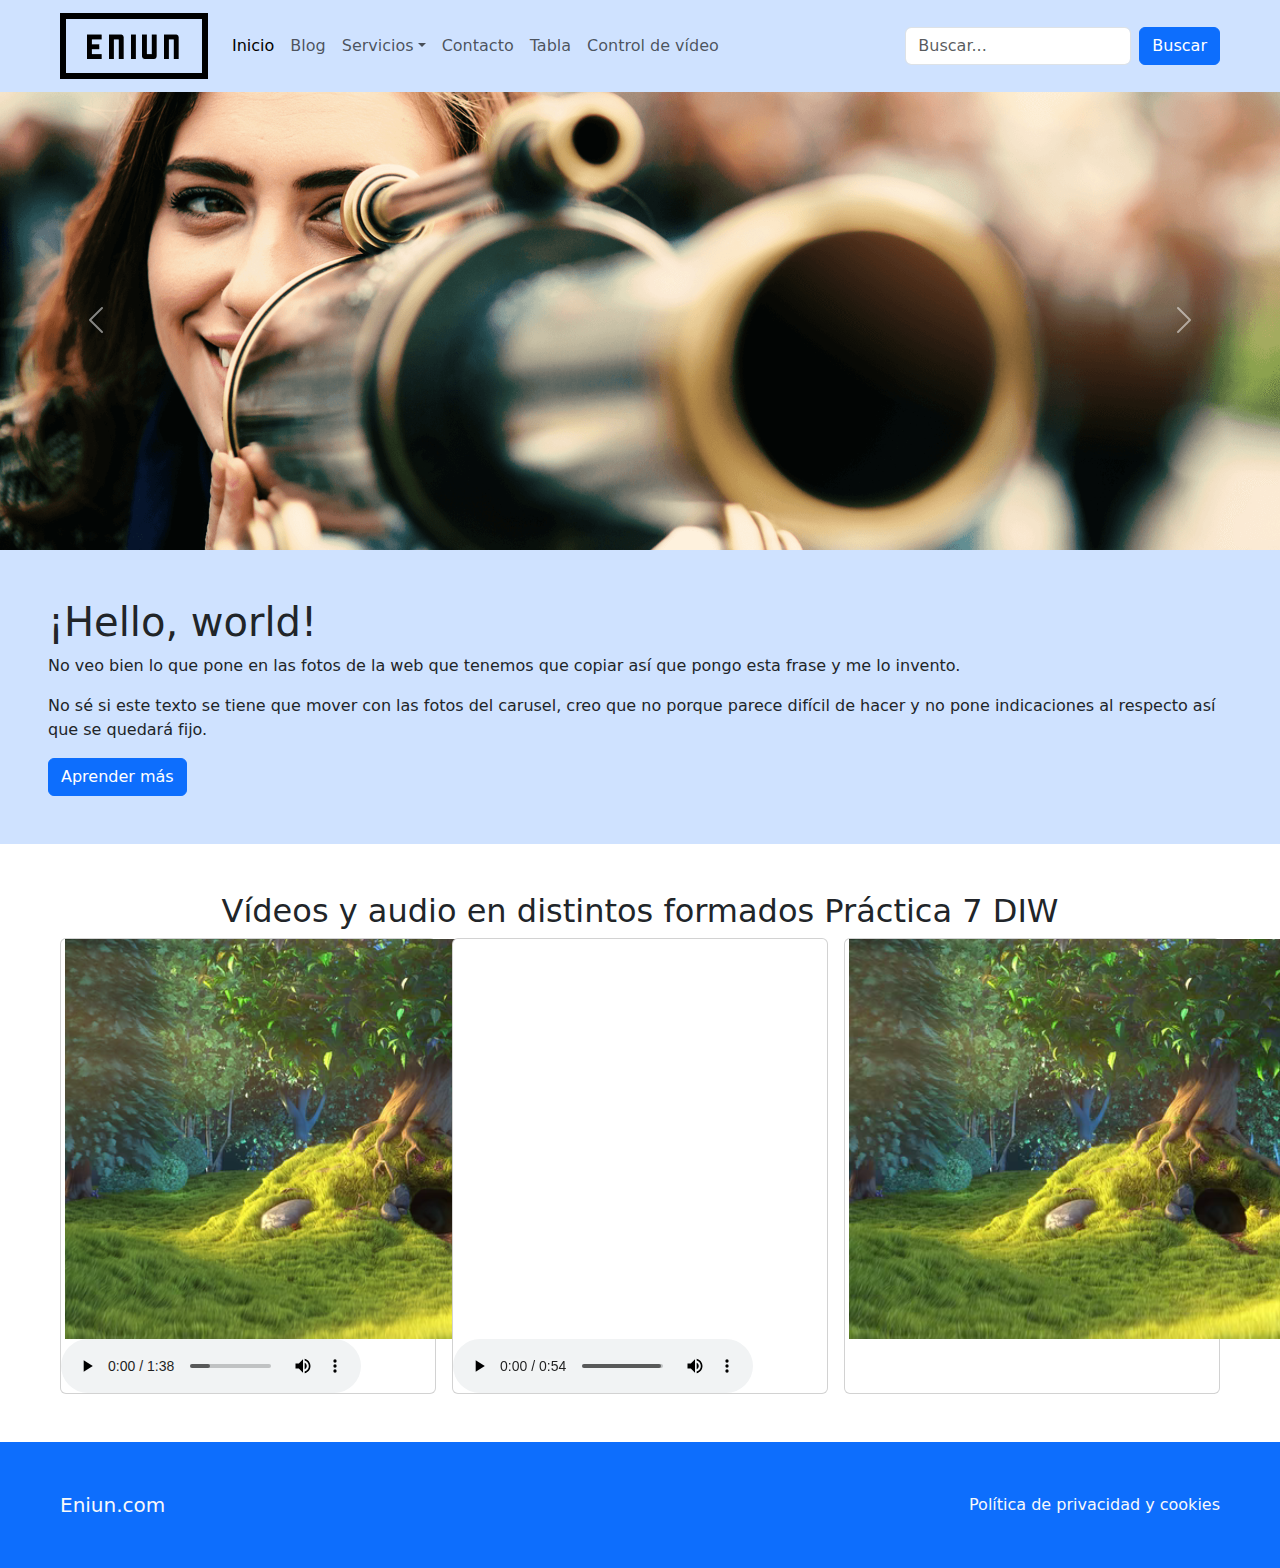
<file: index.html>
<!DOCTYPE html>
<html lang="es">
<head>
    <meta charset="UTF-8">
    <meta name="viewport" content="width=device-width, initial-scale=1.0">
    <title>Maqueta práctica 7</title>
    <link href="css/bootstrap.min.css" rel="stylesheet">
    <link href="estilos.css" rel="stylesheet">
</head>
<body>
    
    <!-- MENÚ -->
    <nav class="navbar fixed-top navbar-expand-lg bg-primary-subtle px-5">
        <div class="container-fluid">
            <a class="navbar-brand" href="#"> <img src="images/logotipo.png" alt="Logotipo ENIUN"></a>
            
            <button class="navbar-toggler" type="button" data-bs-toggle="collapse" data-bs-target="#navbarNavDropdown" aria-controls="navbarNavDropdown" aria-expanded="false" aria-label="Toggle navigation">
                <span class="navbar-toggler-icon"></span>
            </button>

            <div class="collapse navbar-collapse" id="navbarNavDropdown">
                <ul class="navbar-nav">
                    <li class="nav-item">
                        <a class="nav-link active" aria-current="page" href="index.html">Inicio</a>
                    </li>

                    <li class="nav-item">
                        <a class="nav-link" href="#">Blog</a>
                    </li>

                    <li class="nav-item dropdown">
                        <a class="nav-link dropdown-toggle" href="#" role="button" data-bs-toggle="dropdown" aria-expanded="false">Servicios</a>

                        <ul class="dropdown-menu">
                            <li><a class="dropdown-item" href="#">SEO</a></li>
                            <li><a class="dropdown-item" href="#">Desarrollo web</a></li>
                            <li><a class="dropdown-item" href="#">Marketing online</a></li>
                        </ul>
                    </li>

                    <li class="nav-item">
                        <a class="nav-link" href="contacto.html">Contacto</a>
                    </li>

                    <li class="nav-item">
                        <a class="nav-link" href="tabla.html">Tabla</a>
                    </li>

                    <li class="nav-item">
                        <a class="nav-link" href="control_video.html">Control de vídeo</a>
                    </li>
                </ul>

                <form class="d-flex ms-auto" role="search">
                    <input class="form-control me-2" type="search" placeholder="Buscar..." aria-label="Search"/>
                    <button class="btn btn-primary" type="submit">Buscar</button>
                </form>
            </div>
        </div>
    </nav>

    <!-- CABECERA -->
    <header class="container-fluid bg-primary-subtle px-0">
        <div id="carouselExample" class="carousel slide ">
            <div class="carousel-inner">
                <div class="carousel-item active">
                    <img src="images/ENIUNCreatividadSeo.png" class="d-block w-100" alt="...">
                </div>

                <div class="carousel-item">
                    <img src="images/ENIUNCreatividadDiseno.png" class="d-block w-100" alt="...">
                </div>

                <div class="carousel-item">
                    <img src="images/ENIUNCreatividadSocialNetwork.png" class="d-block w-100" alt="...">
                </div>
            </div>
            <button class="carousel-control-prev" type="button" data-bs-target="#carouselExample" data-bs-slide="prev">
                <span class="carousel-control-prev-icon" aria-hidden="true"></span>
                <span class="visually-hidden">Previous</span>
            </button>
            <button class="carousel-control-next" type="button" data-bs-target="#carouselExample" data-bs-slide="next">
                <span class="carousel-control-next-icon" aria-hidden="true"></span>
                <span class="visually-hidden">Next</span>
            </button>
        </div>
        <div class="p-5">
            <h1>¡Hello, world!</h1>
            <p>No veo bien lo que pone en las fotos de la web que tenemos que copiar así que pongo esta frase y me lo invento.</p>
            <p>No sé si este texto se tiene que mover con las fotos del carusel, creo que no porque parece difícil de hacer y no pone indicaciones al respecto así que se quedará fijo.</p>
            <button class="btn btn-primary" type="submit">Aprender más</button>
        </div>
    </header>

    <!-- CUERPO PRINCIPAL -->
    <main class="container-fluid">

        <!-- CONTENIDO -->
        <section class="px-5 py-5">
            <h2 class="text-center pb-0">Vídeos y audio en distintos formados Práctica 7 DIW</h2>
                <div class="row g-3">

                    <!--VIDEO MP4 + AUDIO MP3-->
                    <div class="col-12 col-md-6 col-lg-4">
                        <div class="card h-100">
                            
                            <video id="vid_mp3" width="720" height="400">
                                <source src="videos/Big_Buck_Bunny_360_10s_1MB.mp4" type="video/mp4">
                                Tu navegador no soporta vídeo
                            </video>                       

                            <audio id="au_mp3" controls>
                                <source src="audio/audioknap-music-free-458044.mp3" type='audio/mp3'>
                            </audio>

                        </div>
                    </div>

                    <!--VIDEO OGV + AUDIO OGG-->
                    <div class="col-12 col-md-6 col-lg-4">
                        <div class="card h-100">
                            
                            <video id="vid_ogv" width="720" height="400">
                                <source src="videos/Big_Buck_Bunny_360_10s_1MB.ogv" type="video/ogv">
                                Tu navegador no soporta vídeo
                            </video>                            

                            <audio id="au_ogg" controls>
                                <source src="audio/audioknap-music-free-458044.ogg" type='audio/ogg' >
                            </audio>

                        </div>
                    </div>

                    <!--VIDEO WEBM-->
                    <div class="col-12 col-md-6 col-lg-4">
                        <div class="card h-100">

                            <video id="vid_webm" width="720" height="400">
                                <source src="videos/Big_Buck_Bunny_360_10s_1MB.webm" type="video/webm">
                                Tu navegador no soporta vídeo
                            </video>                                                  

                        </div>
                    </div>
                </div>
        </section>
    </main>
            
    <!-- FOOTER -->
    <footer class="container-fluid bg-primary">
        <div class="d-flex justify-content-between align-items-center">
            <p class="fs-5 mb-0 p-5 text-light">Eniun.com</p>
            <p class="fs-6 mb-0 p-5 text-light">Política de privacidad y cookies</p>
        </div>
    </footer>

    <script src="js/bootstrap.bundle.min.js"></script>
</body>
</html>
</file>
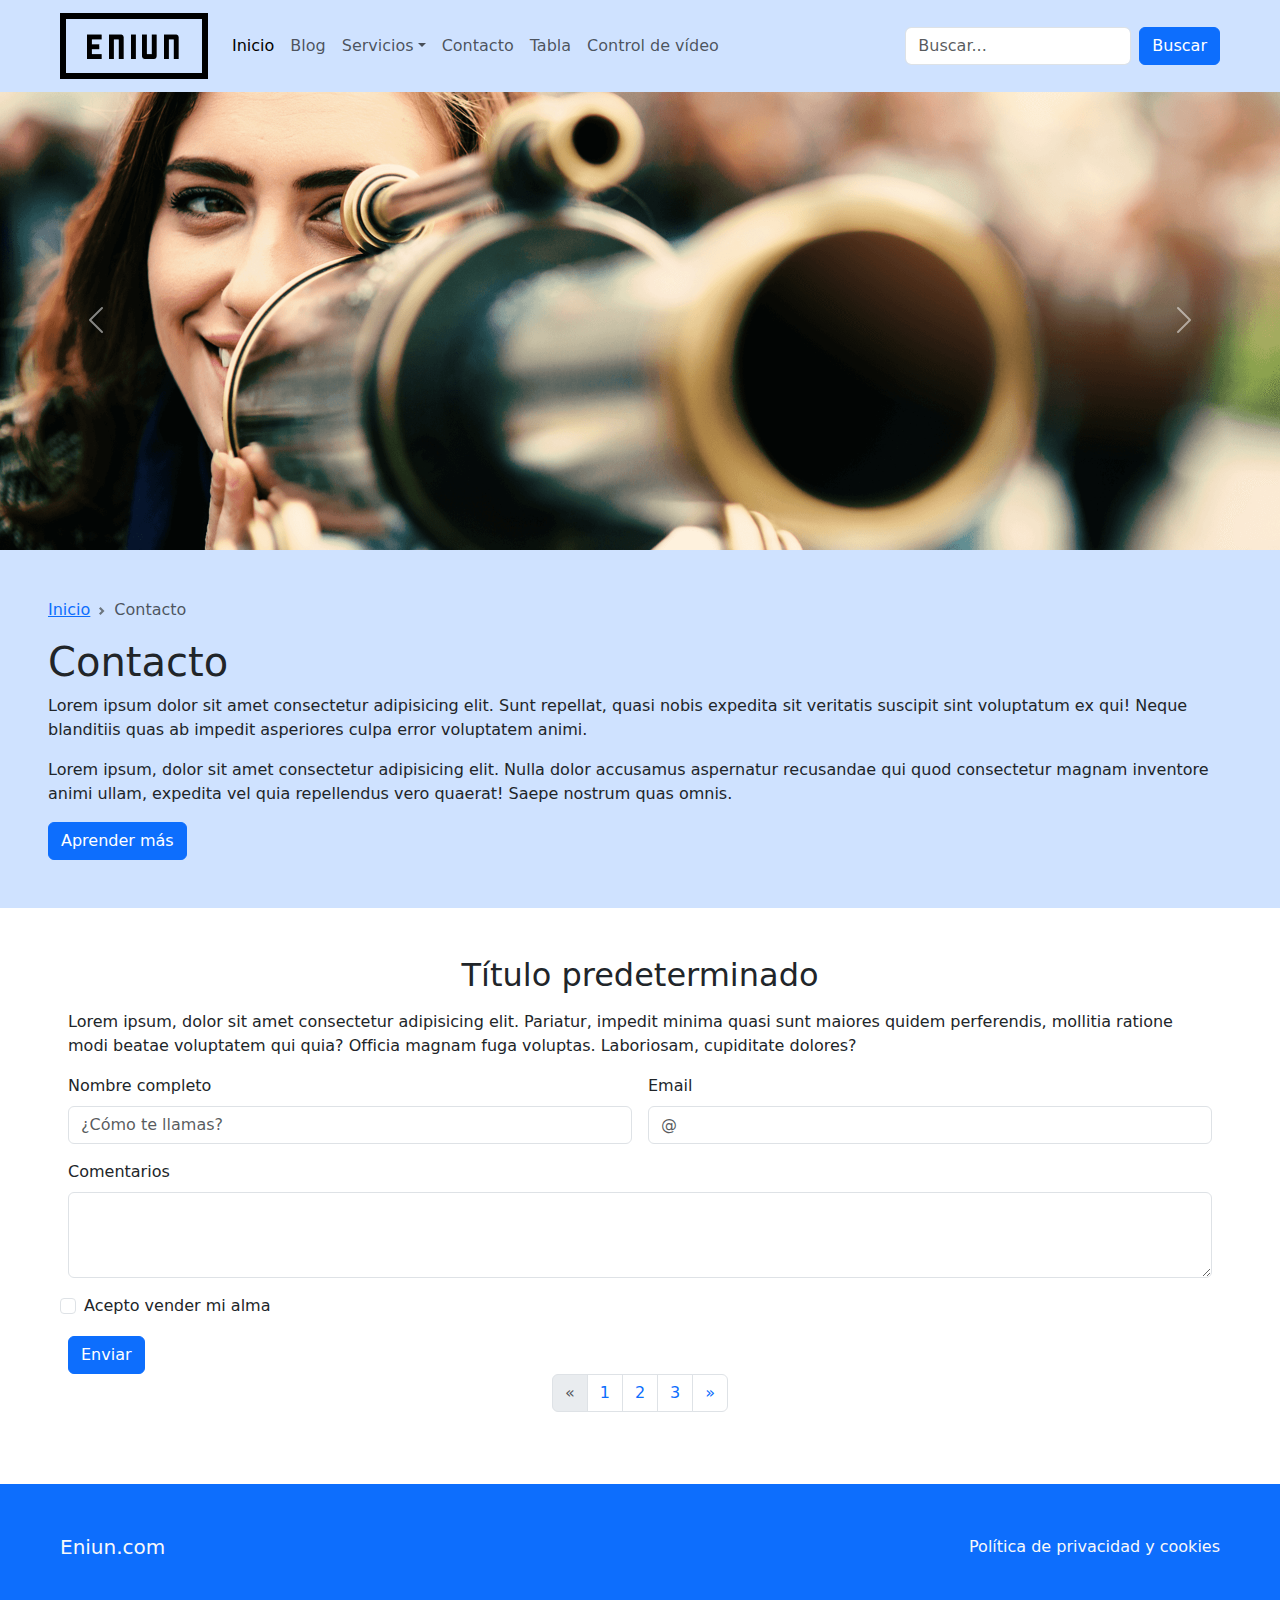
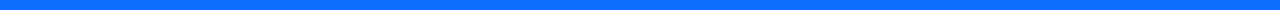
<file: contacto.html>
<!DOCTYPE html>
<html lang="es">
<head>
    <meta charset="UTF-8">
    <meta name="viewport" content="width=device-width, initial-scale=1.0">
    <title>Maqueta práctica 7</title>
    <link href="css/bootstrap.min.css" rel="stylesheet">
    <link href="estilos.css" rel="stylesheet">
</head>
<body>
    
    <!-- MENÚ -->
    <nav class="navbar fixed-top navbar-expand-lg bg-primary-subtle px-5">
        <div class="container-fluid">
            <a class="navbar-brand" href="#"> <img src="images/logotipo.png" alt="Logotipo ENIUN"></a>
            
            <button class="navbar-toggler" type="button" data-bs-toggle="collapse" data-bs-target="#navbarNavDropdown" aria-controls="navbarNavDropdown" aria-expanded="false" aria-label="Toggle navigation">
                <span class="navbar-toggler-icon"></span>
            </button>

            <div class="collapse navbar-collapse" id="navbarNavDropdown">
                <ul class="navbar-nav">
                    <li class="nav-item">
                        <a class="nav-link active" aria-current="page" href="index.html">Inicio</a>
                    </li>

                    <li class="nav-item">
                        <a class="nav-link" href="#">Blog</a>
                    </li>

                    <li class="nav-item dropdown">
                        <a class="nav-link dropdown-toggle" href="#" role="button" data-bs-toggle="dropdown" aria-expanded="false">Servicios</a>

                        <ul class="dropdown-menu">
                            <li><a class="dropdown-item" href="#">SEO</a></li>
                            <li><a class="dropdown-item" href="#">Desarrollo web</a></li>
                            <li><a class="dropdown-item" href="#">Marketing online</a></li>
                        </ul>
                    </li>

                    <li class="nav-item">
                        <a class="nav-link" href="contacto.html">Contacto</a>
                    </li>

                    <li class="nav-item">
                        <a class="nav-link" href="tabla.html">Tabla</a>
                    </li>

                    <li class="nav-item">
                        <a class="nav-link" href="control_video.html">Control de vídeo</a>
                    </li>
                </ul>

                <form class="d-flex ms-auto" role="search">
                    <input class="form-control me-2" type="search" placeholder="Buscar..." aria-label="Search"/>
                    <button class="btn btn-primary" type="submit">Buscar</button>
                </form>
            </div>
        </div>
    </nav>

    <!-- CABECERA -->
    <header class="container-fluid bg-primary-subtle px-0">
        <div id="carouselExample" class="carousel slide ">
            <div class="carousel-inner">
                <div class="carousel-item active">
                    <img src="images/ENIUNCreatividadSeo.png" class="d-block w-100" alt="...">
                </div>

                <div class="carousel-item">
                    <img src="images/ENIUNCreatividadDiseno.png" class="d-block w-100" alt="...">
                </div>

                <div class="carousel-item">
                    <img src="images/ENIUNCreatividadSocialNetwork.png" class="d-block w-100" alt="...">
                </div>
            </div>
            <button class="carousel-control-prev" type="button" data-bs-target="#carouselExample" data-bs-slide="prev">
                <span class="carousel-control-prev-icon" aria-hidden="true"></span>
                <span class="visually-hidden">Previous</span>
            </button>
            <button class="carousel-control-next" type="button" data-bs-target="#carouselExample" data-bs-slide="next">
                <span class="carousel-control-next-icon" aria-hidden="true"></span>
                <span class="visually-hidden">Next</span>
            </button>
        </div>
        
        <div class="p-5">

            <nav style="--bs-breadcrumb-divider: url(&#34;data:image/svg+xml,%3Csvg xmlns='http://www.w3.org/2000/svg' width='8' height='8'%3E%3Cpath d='M2.5 0L1 1.5 3.5 4 1 6.5 2.5 8l4-4-4-4z' fill='%236c757d'/%3E%3C/svg%3E&#34;);" aria-label="breadcrumb">
                <ol class="breadcrumb">
                    <li class="breadcrumb-item"><a href="index.html">Inicio</a></li>
                    <li class="breadcrumb-item active" aria-current="page">Contacto</li>
                </ol>
            </nav>

            <h1>Contacto</h1>
            <p>Lorem ipsum dolor sit amet consectetur adipisicing elit. Sunt repellat, quasi nobis expedita sit veritatis suscipit sint voluptatum ex qui! Neque blanditiis quas ab impedit asperiores culpa error voluptatem animi.</p>
            <p>Lorem ipsum, dolor sit amet consectetur adipisicing elit. Nulla dolor accusamus aspernatur recusandae qui quod consectetur magnam inventore animi ullam, expedita vel quia repellendus vero quaerat! Saepe nostrum quas omnis.</p>
            <button class="btn btn-primary" type="submit">Aprender más</button>
        </div>
    </header>

    <!-- CUERPO PRINCIPAL -->
    <main class="container-fluid">

        <!-- CONTENIDO -->
        <section class="px-5 py-5">
            <h2 class="text-center pb-0">Título predeterminado</h2>
                <div class="p-2">
                    <div>
                        <p>Lorem ipsum, dolor sit amet consectetur adipisicing elit. Pariatur, impedit minima quasi sunt maiores quidem perferendis, mollitia ratione modi beatae voluptatem qui quia? Officia magnam fuga voluptas. Laboriosam, cupiditate dolores?</p>
                    </div>

                    <form class="row g-3">
                        <div class="col-12 col-md-6">
                            <label for="name" class="form-label">Nombre completo</label>
                            <input type="text" class="form-control" id="name" placeholder="¿Cómo te llamas?">
                        </div>
                        
                        <div class="col-12 col-md-6">
                            <label for="email" class="form-label">Email</label>
                            <input type="email" class="form-control" id="email" placeholder="@">
                        </div>

                        <div class="col-12">
                            <label for="textarea" class="form-label">Comentarios</label>
                            <textarea class="form-control" id="textarea" rows="3"></textarea>
                        </div>

                        <div class="form-check col-12">
                            <input class="form-check-input" type="checkbox" value="" id="check">
                            <label class="form-check-label" for="check">
                                Acepto vender mi alma
                            </label>
                        </div>

                        <div class="col-12">
                            <button class="btn btn-primary" type="submit">Enviar</button>
                        </div>
                    </form>

                    <nav aria-label="Page navigation example">
                        <ul class="pagination justify-content-center">
                            <li class="page-item disabled">
                                <a class="page-link" href="#" aria-label="Previous">
                                    <span aria-hidden="true">&laquo;</span>
                                </a>
                            </li>
                            <li class="page-item"><a class="page-link" href="#">1</a></li>
                            <li class="page-item"><a class="page-link" href="#">2</a></li>
                            <li class="page-item"><a class="page-link" href="#">3</a></li>
                            <li class="page-item">
                                <a class="page-link" href="#" aria-label="Next">
                                    <span aria-hidden="true">&raquo;</span>
                                </a>
                            </li>
                        </ul>
                    </nav>


                </div>
        </section>
    </main>
            
    <!-- FOOTER -->
    <footer class="container-fluid bg-primary">
        <div class="d-flex justify-content-between align-items-center">
            <p class="fs-5 mb-0 p-5 text-light">Eniun.com</p>
            <p class="fs-6 mb-0 p-5 text-light">Política de privacidad y cookies</p>
        </div>
    </footer>

    <script src="js/bootstrap.bundle.min.js"></script>
</body>
</html>
</file>
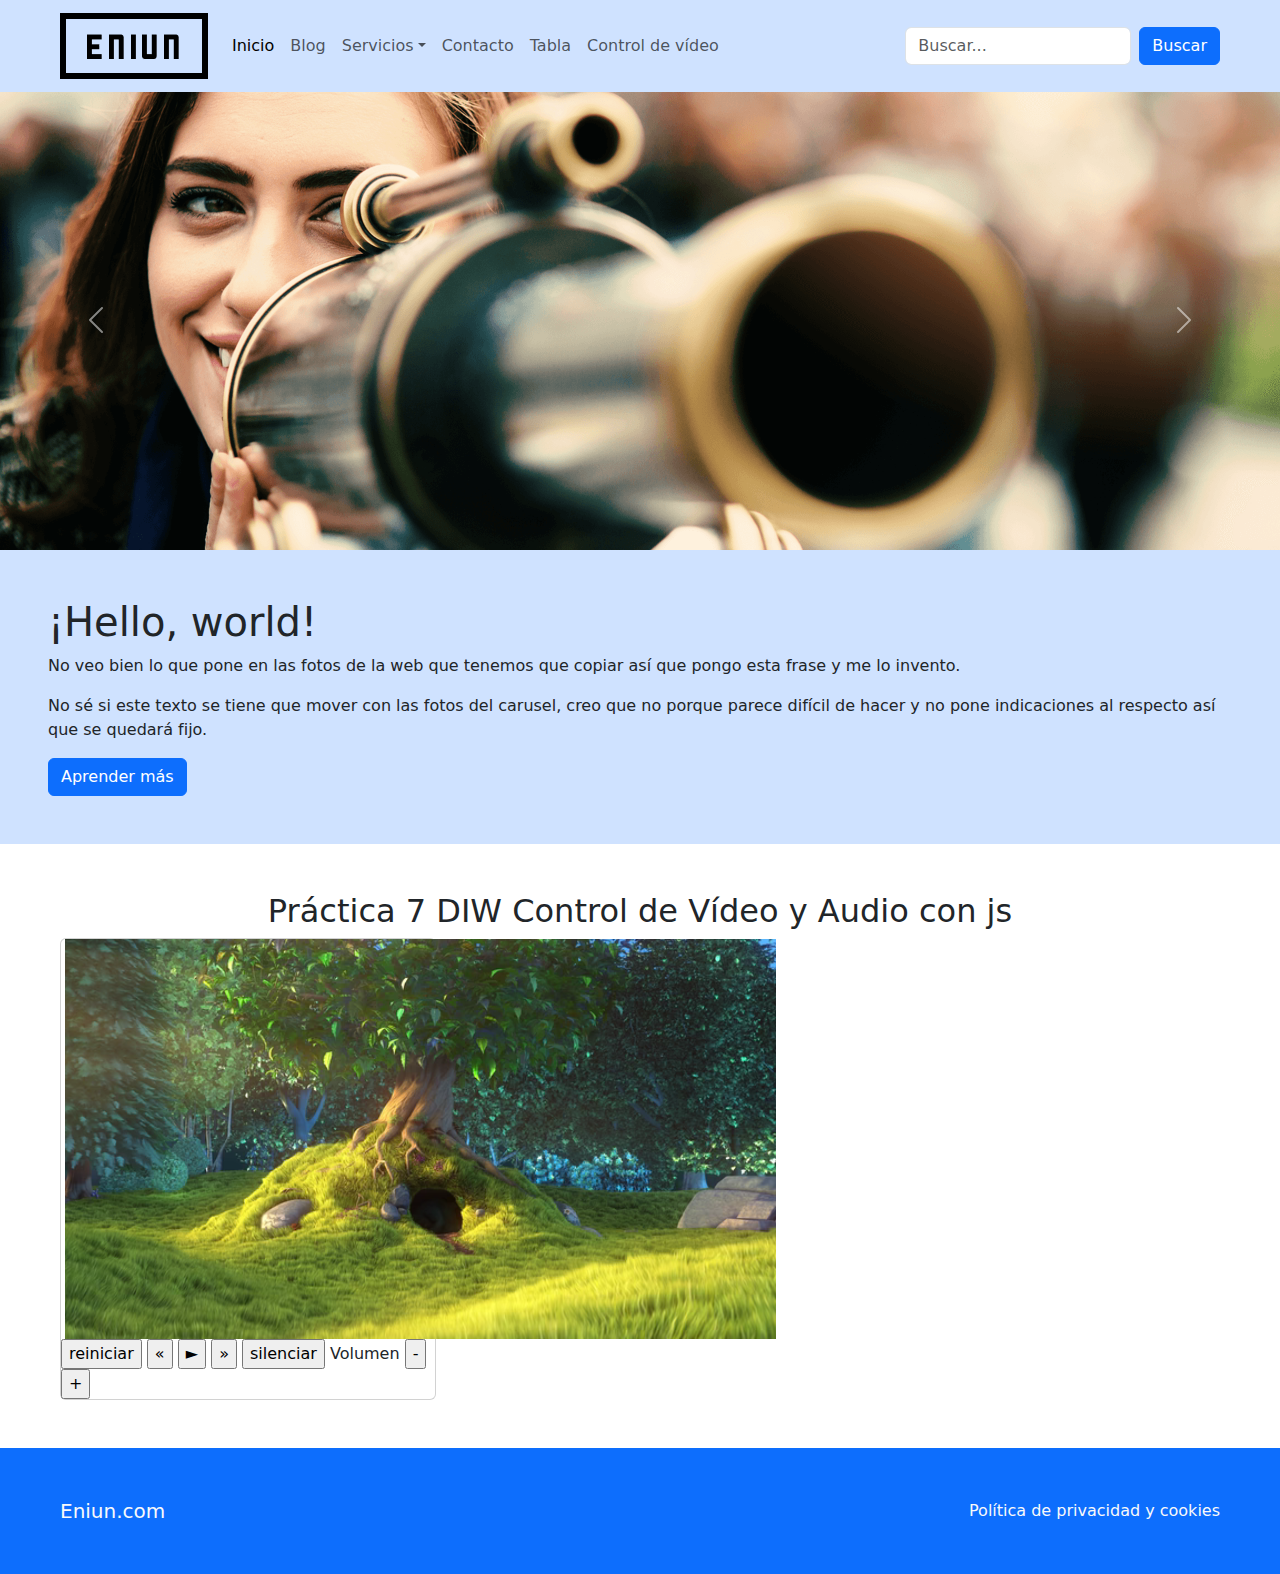
<file: control_video.html>
<!DOCTYPE html>
<html lang="es">
<head>
    <meta charset="UTF-8">
    <meta name="viewport" content="width=device-width, initial-scale=1.0">
    <title>Maqueta práctica 7</title>
    <link href="css/bootstrap.min.css" rel="stylesheet">
    <link href="estilos.css" rel="stylesheet">
</head>
<body>
    
    <!-- MENÚ -->
    <nav class="navbar fixed-top navbar-expand-lg bg-primary-subtle px-5">
        <div class="container-fluid">
            <a class="navbar-brand" href="#"> <img src="images/logotipo.png" alt="Logotipo ENIUN"></a>
            
            <button class="navbar-toggler" type="button" data-bs-toggle="collapse" data-bs-target="#navbarNavDropdown" aria-controls="navbarNavDropdown" aria-expanded="false" aria-label="Toggle navigation">
                <span class="navbar-toggler-icon"></span>
            </button>

            <div class="collapse navbar-collapse" id="navbarNavDropdown">
                <ul class="navbar-nav">
                    <li class="nav-item">
                        <a class="nav-link active" aria-current="page" href="index.html">Inicio</a>
                    </li>

                    <li class="nav-item">
                        <a class="nav-link" href="#">Blog</a>
                    </li>

                    <li class="nav-item dropdown">
                        <a class="nav-link dropdown-toggle" href="#" role="button" data-bs-toggle="dropdown" aria-expanded="false">Servicios</a>

                        <ul class="dropdown-menu">
                            <li><a class="dropdown-item" href="#">SEO</a></li>
                            <li><a class="dropdown-item" href="#">Desarrollo web</a></li>
                            <li><a class="dropdown-item" href="#">Marketing online</a></li>
                        </ul>
                    </li>

                    <li class="nav-item">
                        <a class="nav-link" href="contacto.html">Contacto</a>
                    </li>

                    <li class="nav-item">
                        <a class="nav-link" href="tabla.html">Tabla</a>
                    </li>

                    <li class="nav-item">
                        <a class="nav-link" href="control_video.html">Control de vídeo</a>
                    </li>
                </ul>

                <form class="d-flex ms-auto" role="search">
                    <input class="form-control me-2" type="search" placeholder="Buscar..." aria-label="Search"/>
                    <button class="btn btn-primary" type="submit">Buscar</button>
                </form>
            </div>
        </div>
    </nav>

    <!-- CABECERA -->
    <header class="container-fluid bg-primary-subtle px-0">
        <div id="carouselExample" class="carousel slide ">
            <div class="carousel-inner">
                <div class="carousel-item active">
                    <img src="images/ENIUNCreatividadSeo.png" class="d-block w-100" alt="...">
                </div>

                <div class="carousel-item">
                    <img src="images/ENIUNCreatividadDiseno.png" class="d-block w-100" alt="...">
                </div>

                <div class="carousel-item">
                    <img src="images/ENIUNCreatividadSocialNetwork.png" class="d-block w-100" alt="...">
                </div>
            </div>
            <button class="carousel-control-prev" type="button" data-bs-target="#carouselExample" data-bs-slide="prev">
                <span class="carousel-control-prev-icon" aria-hidden="true"></span>
                <span class="visually-hidden">Previous</span>
            </button>
            <button class="carousel-control-next" type="button" data-bs-target="#carouselExample" data-bs-slide="next">
                <span class="carousel-control-next-icon" aria-hidden="true"></span>
                <span class="visually-hidden">Next</span>
            </button>
        </div>
        <div class="p-5">
            <h1>¡Hello, world!</h1>
            <p>No veo bien lo que pone en las fotos de la web que tenemos que copiar así que pongo esta frase y me lo invento.</p>
            <p>No sé si este texto se tiene que mover con las fotos del carusel, creo que no porque parece difícil de hacer y no pone indicaciones al respecto así que se quedará fijo.</p>
            <button class="btn btn-primary" type="submit">Aprender más</button>
        </div>
    </header>

    <!-- CUERPO PRINCIPAL -->
    <main class="container-fluid">

        <!-- CONTENIDO -->
        <section class="px-5 py-5">
            <h2 class="text-center pb-0">Práctica 7 DIW Control de Vídeo y Audio con js</h2>
                <div class="row g-3">

                    <!--CONTROL AUDIO Y VIDEO CON JS-->
                    <div class="col-12 col-md-6 col-lg-4">
                        <div class="card h-100">
                            
                            <video id="medio" width="720" height="400">
                                <source src="videos/Big_Buck_Bunny_360_10s_1MB.mp4">
                            </video>
                            <audio id="au_mp3">
                                <source src="audio/audioknap-music-free-458044.mp3" type='audio/mp3'>
                            </audio>

                            <nav>
                                <input type="button" id="reiniciar" value="reiniciar">
                                <input type="button" id="retrasar" value="&laquo;">
                                <input type="button" id="play" value="&#9658;">
                                <input type="button" id="adelantar" value="&raquo;">
                                <input type="button" id="silenciar" value="silenciar">
                                <label>Volumen</label>
                                <input type="button" id="menosVolumen" value="-">
                                <input type="button" id="masVolumen" value="+">
                            </nav>                            

                        </div>
                    </div>

                </div>
        </section>
    </main>
            
    <!-- FOOTER -->
    <footer class="container-fluid bg-primary">
        <div class="d-flex justify-content-between align-items-center">
            <p class="fs-5 mb-0 p-5 text-light">Eniun.com</p>
            <p class="fs-6 mb-0 p-5 text-light">Política de privacidad y cookies</p>
        </div>
    </footer>

    <script src="js/bootstrap.bundle.min.js"></script>
    <script src="js/botones.js"></script>
</body>
</html>
</file>
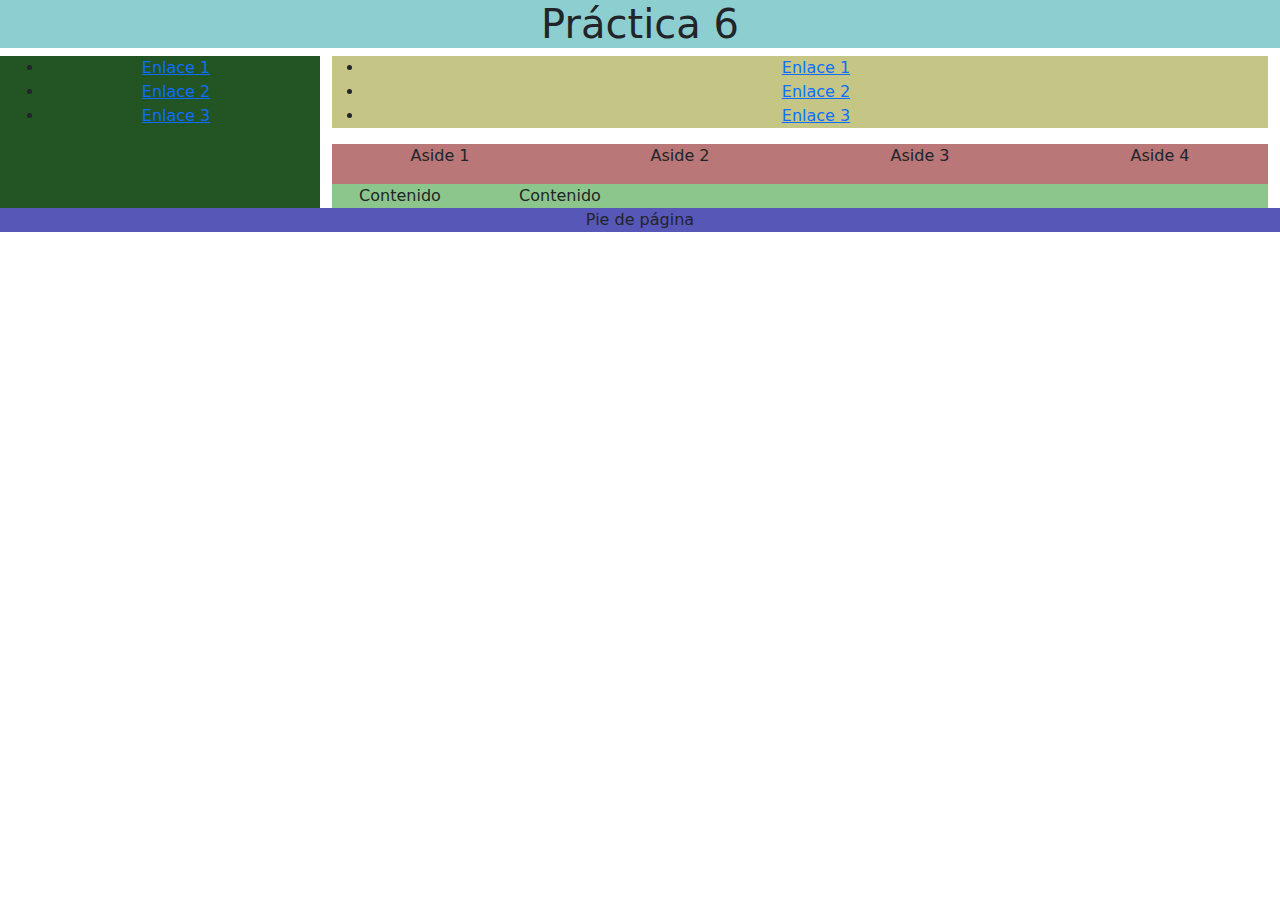
<file: maqueta.html>
<!DOCTYPE html>
<html lang="es">
<head>
    <meta charset="UTF-8">
    <meta name="viewport" content="width=device-width, initial-scale=1.0">
    <title>Maqueta práctica 7</title>
    <link href="css/bootstrap.min.css" rel="stylesheet">
    <link href="maqueta.css" rel="stylesheet">
</head>
<body>
    <header class="container-fluid" id="azul">
        <h1 class="text-center">Práctica 6</h1>
    </header>

    <main class="container-fluid">
        <div class="row">
            <nav class="col-md-3 d-none d-md-block text-center" id="verde_intenso">  
                <ul>
                    <li><a href="#">Enlace 1</a></li>
                    <li><a href="#">Enlace 2</a></li>
                    <li><a href="#">Enlace 3</a></li>
                </ul>
            </nav>

            <div class="col-12 col-md-9 text-center">
                <nav id="amarillo">
                    <ul>
                        <li><a href="#">Enlace 1</a></li>
                        <li><a href="#">Enlace 2</a></li>
                        <li><a href="#">Enlace 3</a></li>
                    </ul>
                </nav>

                <aside id="rojo">
                    <div class="row">
                        <div class="col-6 col-lg-3">
                            <p>Aside 1</p>
                        </div>
                        <div class="col-6 col-lg-3">
                            <p>Aside 2</p>
                        </div>
                        <div class="col-6 col-lg-3">
                            <p>Aside 3</p>
                        </div>
                        <div class="col-6 col-lg-3">
                            <p>Aside 4</p>
                        </div>
                    </div>
                </aside>

                <section id="verde">
                    <div class="row">
                        <article class="col-lg-2">Contenido</article>
                        <article class="col-lg-2">Contenido</article>
                    </div>
                </section>
            </div>
        </div>
    </main>

    <footer class="container-fluid" id="azul_intenso">
        <p class="text-center">Pie de página</p>
    </footer>
</body>
</html>
</file>
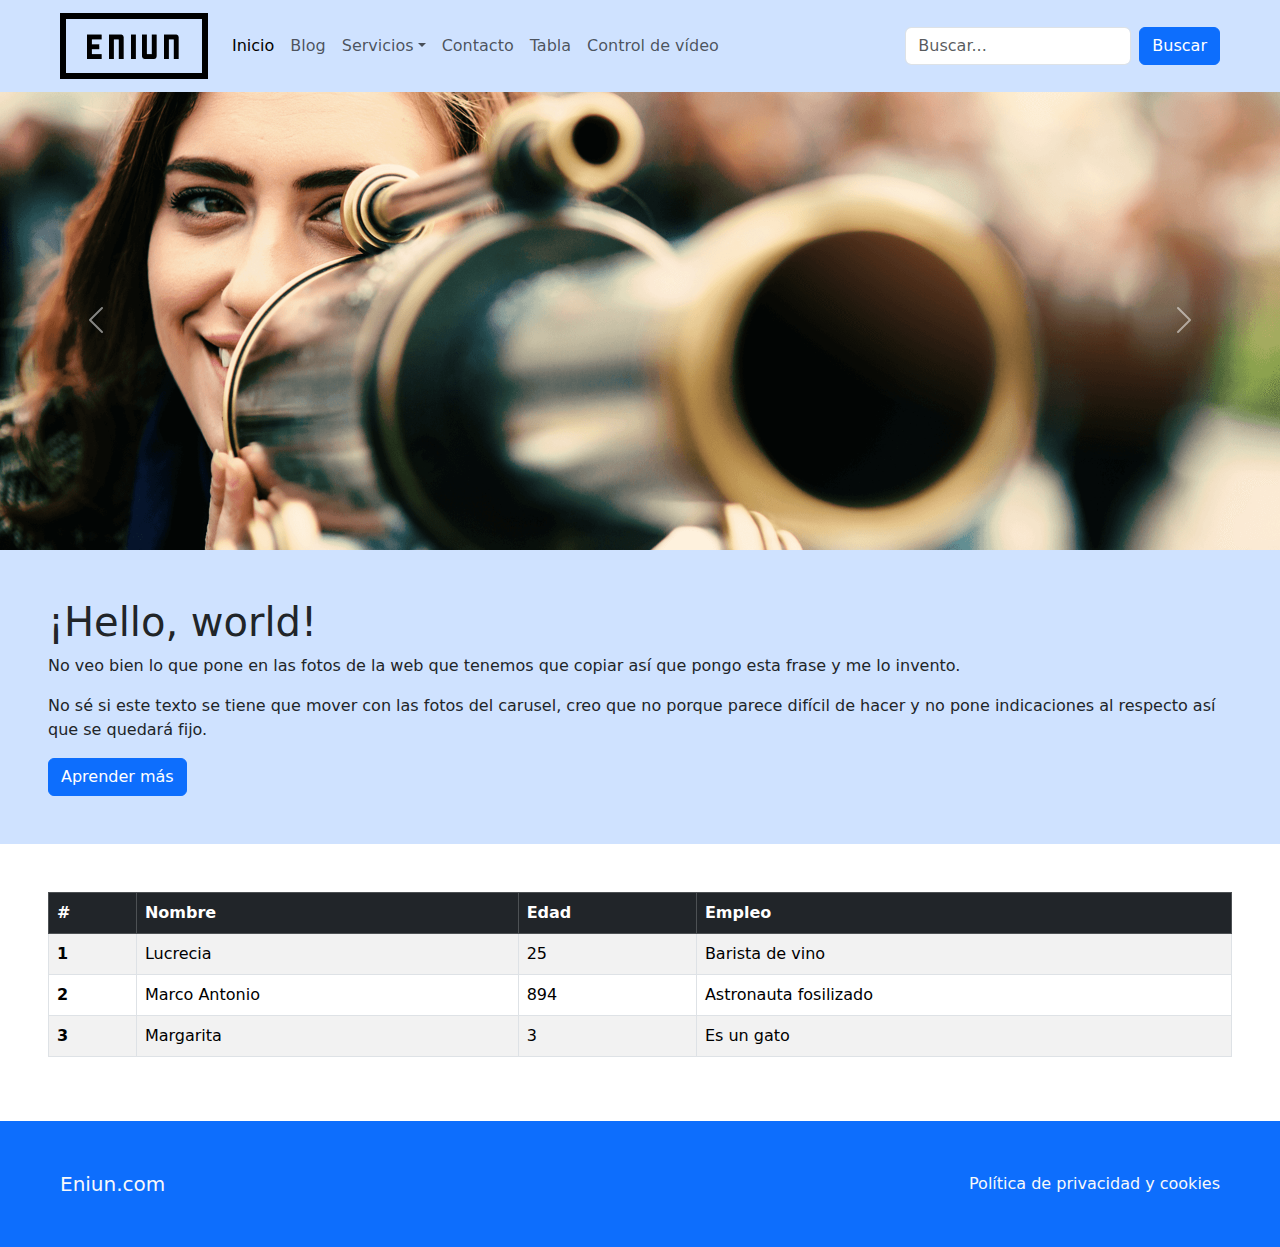
<file: tabla.html>
<!DOCTYPE html>
<html lang="es">
<head>
    <meta charset="UTF-8">
    <meta name="viewport" content="width=device-width, initial-scale=1.0">
    <title>Maqueta práctica 7</title>
    <link href="css/bootstrap.min.css" rel="stylesheet">
    <link href="estilos.css" rel="stylesheet">
</head>
<body>
    
    <!-- MENÚ -->
    <nav class="navbar fixed-top navbar-expand-lg bg-primary-subtle px-5">
        <div class="container-fluid">
            <a class="navbar-brand" href="#"> <img src="images/logotipo.png" alt="Logotipo ENIUN"></a>
            
            <button class="navbar-toggler" type="button" data-bs-toggle="collapse" data-bs-target="#navbarNavDropdown" aria-controls="navbarNavDropdown" aria-expanded="false" aria-label="Toggle navigation">
                <span class="navbar-toggler-icon"></span>
            </button>

            <div class="collapse navbar-collapse" id="navbarNavDropdown">
                <ul class="navbar-nav">
                    <li class="nav-item">
                        <a class="nav-link active" aria-current="page" href="index.html">Inicio</a>
                    </li>

                    <li class="nav-item">
                        <a class="nav-link" href="#">Blog</a>
                    </li>

                    <li class="nav-item dropdown">
                        <a class="nav-link dropdown-toggle" href="#" role="button" data-bs-toggle="dropdown" aria-expanded="false">Servicios</a>

                        <ul class="dropdown-menu">
                            <li><a class="dropdown-item" href="#">SEO</a></li>
                            <li><a class="dropdown-item" href="#">Desarrollo web</a></li>
                            <li><a class="dropdown-item" href="#">Marketing online</a></li>
                        </ul>
                    </li>

                    <li class="nav-item">
                        <a class="nav-link" href="contacto.html">Contacto</a>
                    </li>

                    <li class="nav-item">
                        <a class="nav-link" href="tabla.html">Tabla</a>
                    </li>

                    <li class="nav-item">
                        <a class="nav-link" href="control_video.html">Control de vídeo</a>
                    </li>
                </ul>

                <form class="d-flex ms-auto" role="search">
                    <input class="form-control me-2" type="search" placeholder="Buscar..." aria-label="Search"/>
                    <button class="btn btn-primary" type="submit">Buscar</button>
                </form>
            </div>
        </div>
    </nav>

    <!-- CABECERA -->
    <header class="container-fluid bg-primary-subtle px-0">
        <div id="carouselExample" class="carousel slide ">
            <div class="carousel-inner">
                <div class="carousel-item active">
                    <img src="images/ENIUNCreatividadSeo.png" class="d-block w-100" alt="...">
                </div>

                <div class="carousel-item">
                    <img src="images/ENIUNCreatividadDiseno.png" class="d-block w-100" alt="...">
                </div>

                <div class="carousel-item">
                    <img src="images/ENIUNCreatividadSocialNetwork.png" class="d-block w-100" alt="...">
                </div>
            </div>
            <button class="carousel-control-prev" type="button" data-bs-target="#carouselExample" data-bs-slide="prev">
                <span class="carousel-control-prev-icon" aria-hidden="true"></span>
                <span class="visually-hidden">Previous</span>
            </button>
            <button class="carousel-control-next" type="button" data-bs-target="#carouselExample" data-bs-slide="next">
                <span class="carousel-control-next-icon" aria-hidden="true"></span>
                <span class="visually-hidden">Next</span>
            </button>
        </div>
        <div class="p-5">
            <h1>¡Hello, world!</h1>
            <p>No veo bien lo que pone en las fotos de la web que tenemos que copiar así que pongo esta frase y me lo invento.</p>
            <p>No sé si este texto se tiene que mover con las fotos del carusel, creo que no porque parece difícil de hacer y no pone indicaciones al respecto así que se quedará fijo.</p>
            <button class="btn btn-primary" type="submit">Aprender más</button>
        </div>
    </header>

    <!-- CUERPO PRINCIPAL -->
    <main class="container-fluid px-3 px-lg-5 py-5">

        <!-- CONTENIDO -->
        <div class="table-responsive">
            <table class="table table-bordered table-striped">
                <thead class="table-dark">
                    <tr>
                        <th scope="col">#</th>
                        <th scope="col">Nombre</th>
                        <th scope="col">Edad</th>
                        <th scope="col">Empleo</th>
                    </tr>
                </thead>
                <tbody>
                    <tr>
                        <th scope="row">1</th>
                        <td>Lucrecia</td>
                        <td>25</td>
                        <td>Barista de vino</td>
                    </tr>
                    <tr>
                        <th scope="row">2</th>
                        <td>Marco Antonio</td>
                        <td>894</td>
                        <td>Astronauta fosilizado</td>
                    </tr>
                    <tr>
                        <th scope="row">3</th>
                        <td>Margarita</td>
                        <td>3</td>
                        <td>Es un gato</td>
                    </tr>
                </tbody>
            </table>
        </div>
    </main>
            
    <!-- FOOTER -->
    <footer class="container-fluid bg-primary">
        <div class="d-flex justify-content-between align-items-center">
            <p class="fs-5 mb-0 p-5 text-light">Eniun.com</p>
            <p class="fs-6 mb-0 p-5 text-light">Política de privacidad y cookies</p>
        </div>
    </footer>

    <script src="js/bootstrap.bundle.min.js"></script>
</body>
</html>
</file>
<file: estilos.css>
body {
    padding-top: 90px;
}

.carousel-inner img {
    max-height: 500px;
    object-fit: cover;
}
</file>
<file: maqueta.css>
#azul {
    background-color: rgb(141, 207, 208);
}

#verde_intenso {
    background-color: rgb(35, 84, 35);
}

#amarillo {
    background-color: rgb(197, 197, 133);
}

#rojo {
    background-color: rgb(185, 119, 119);
}

#verde {
    background-color: rgb(141, 198, 141);
}

#azul_intenso {
    background-color: rgb(87, 87, 183);
}
</file>
